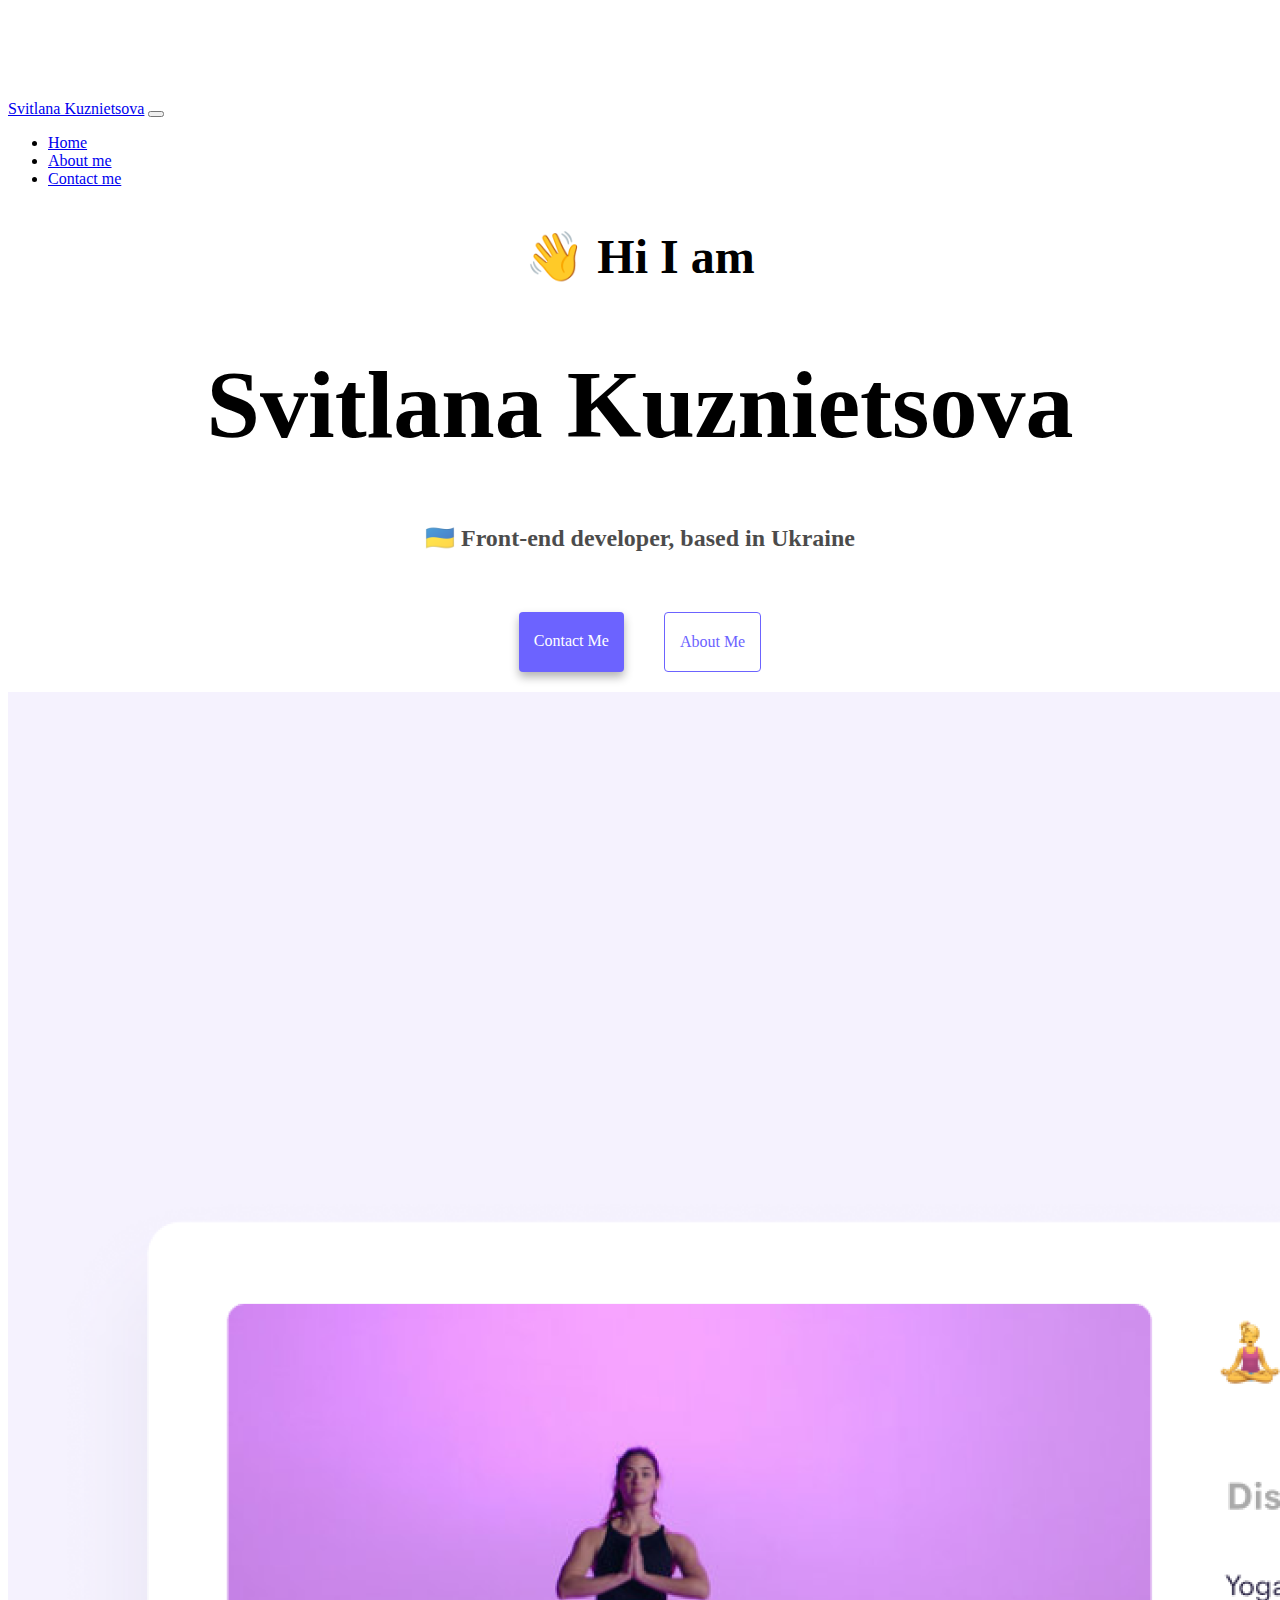
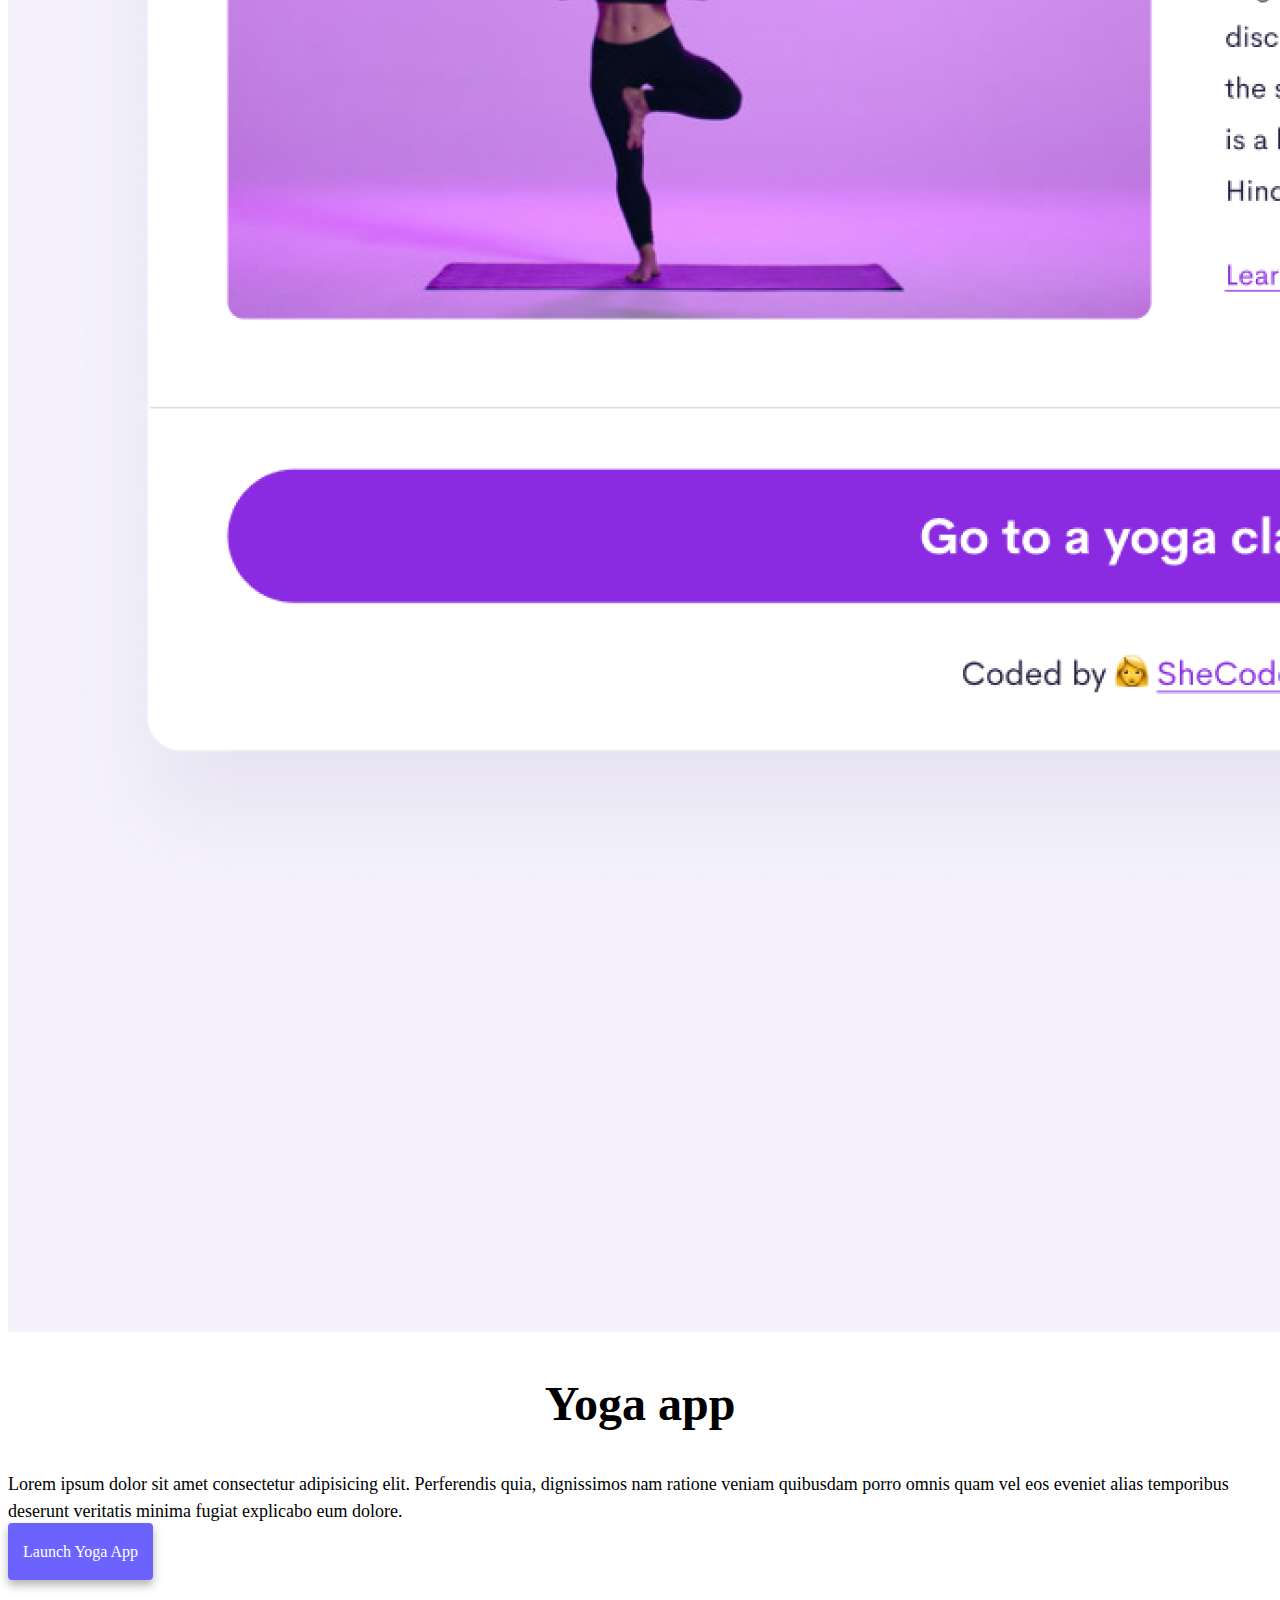
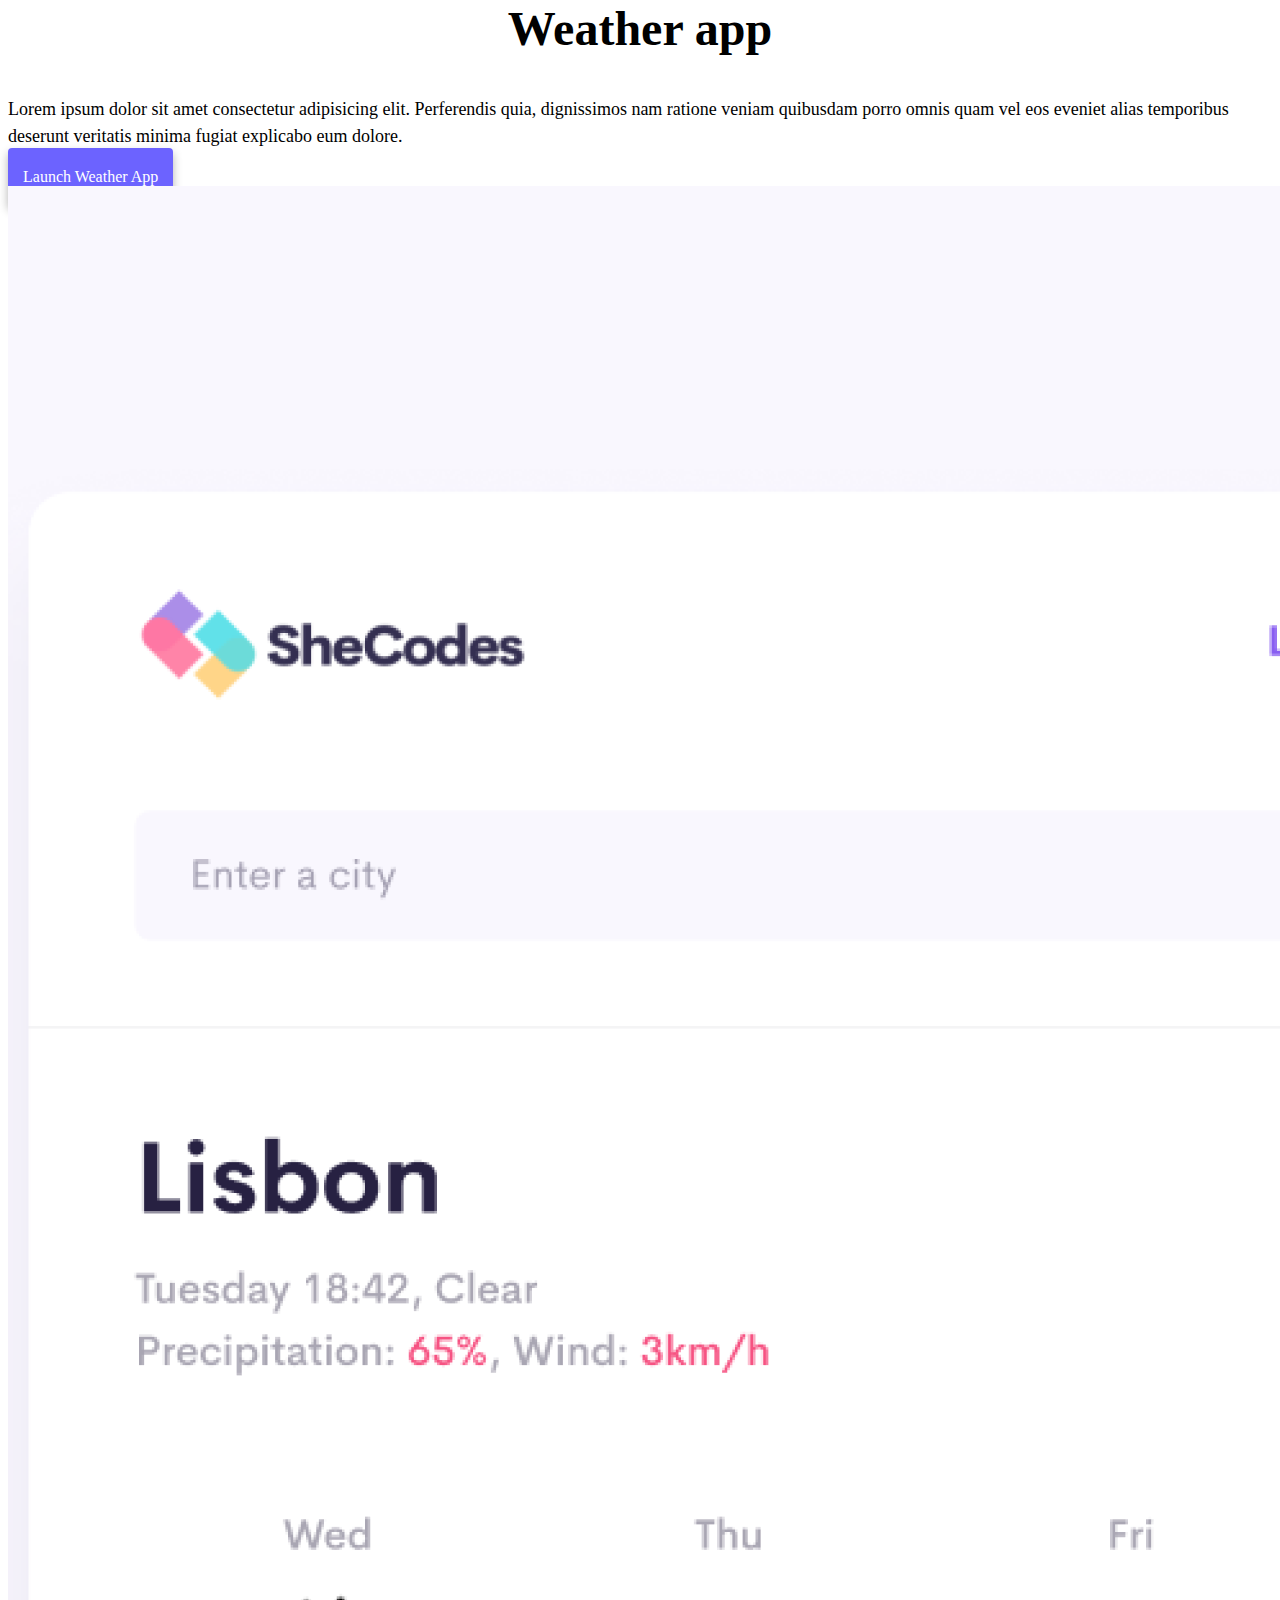
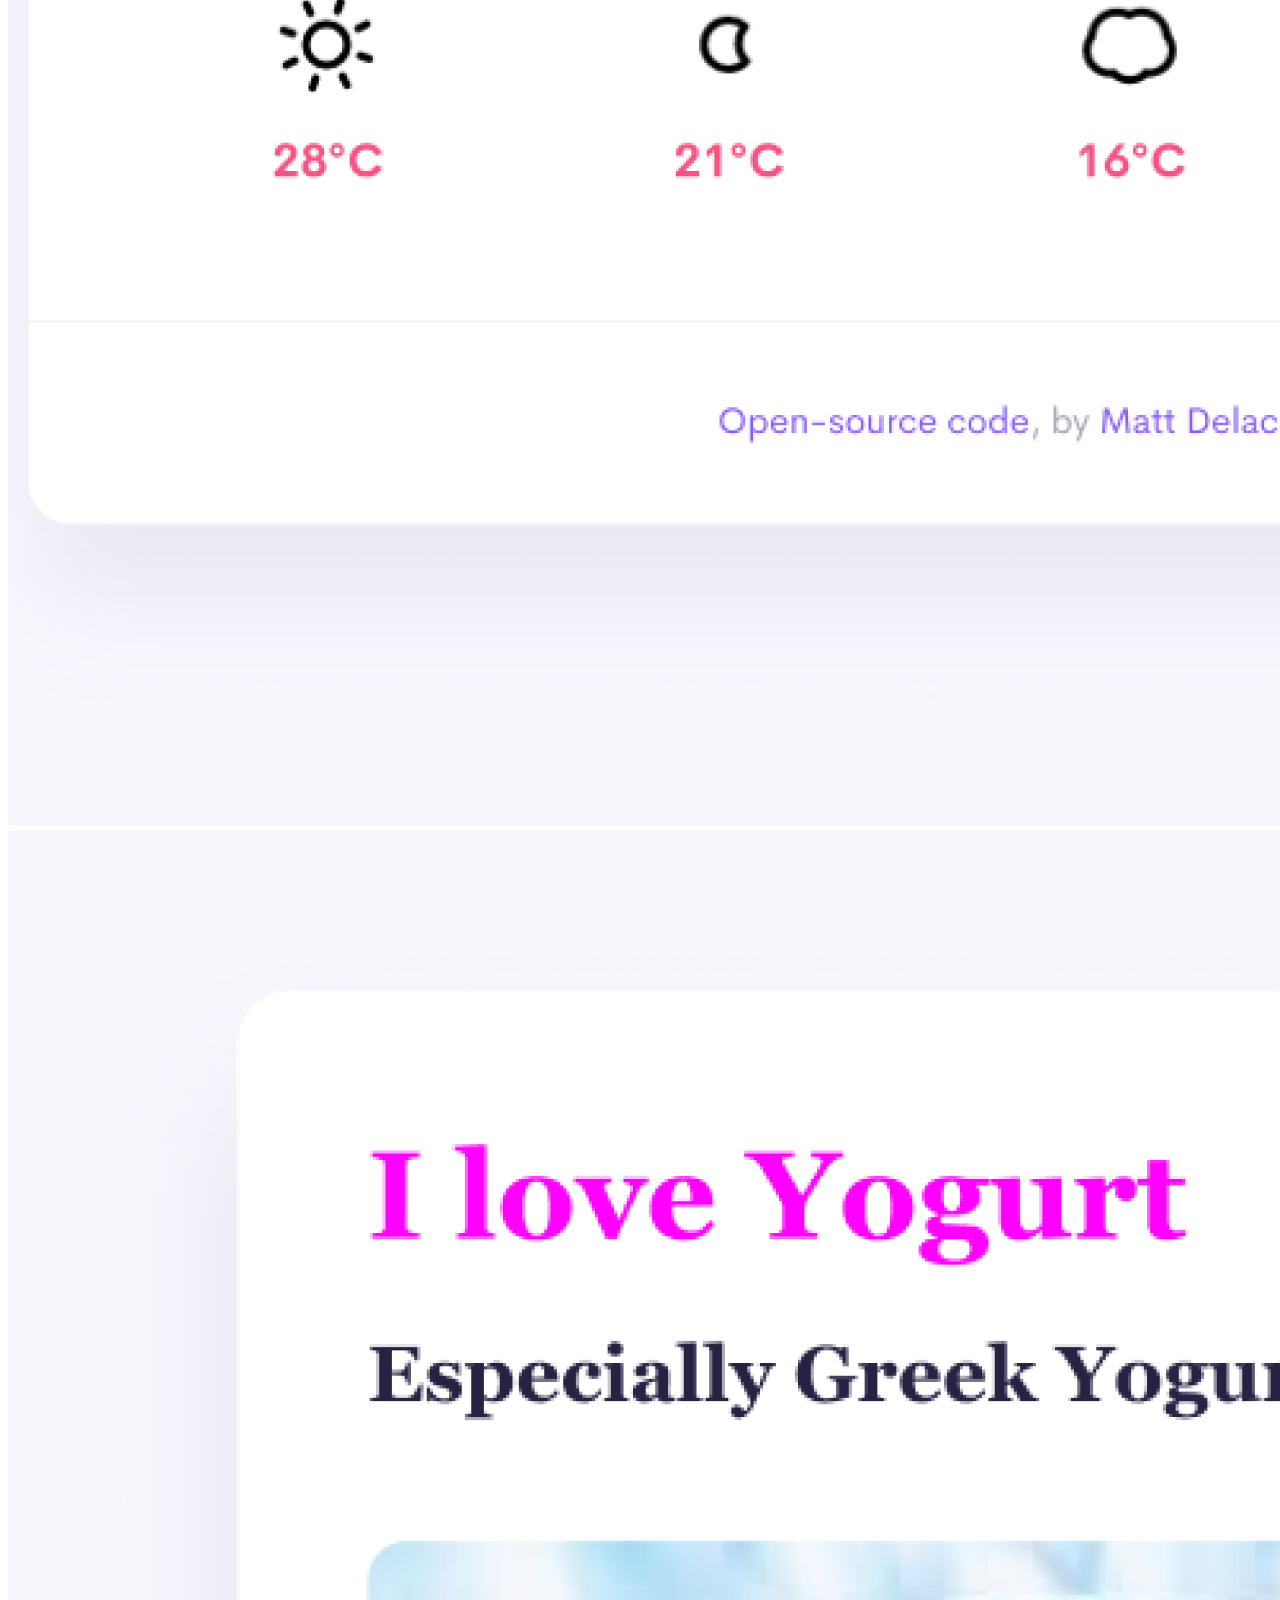
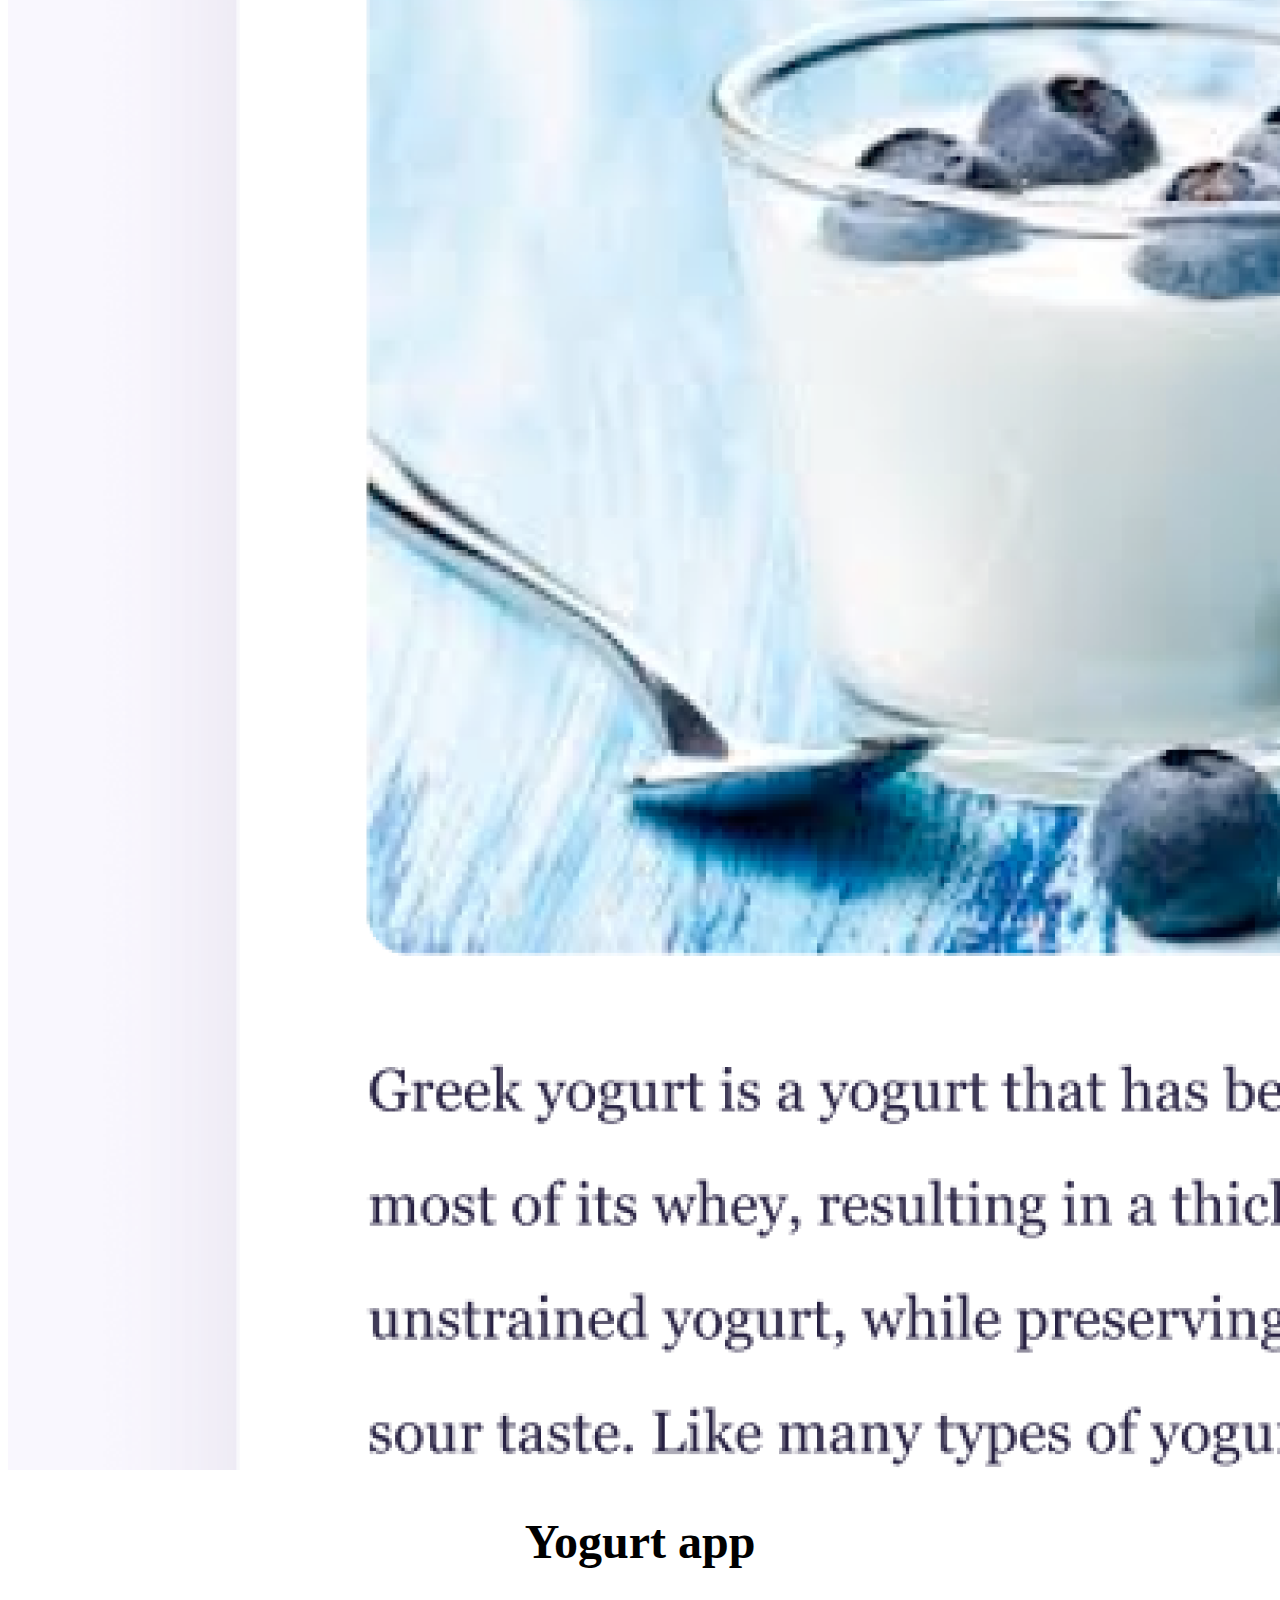
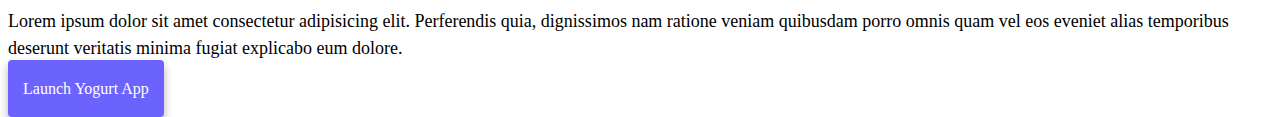
<file: index.html>
<!DOCTYPE html>
<html lang="en">
  <head>
    <meta charset="UTF-8" />
    <meta http-equiv="X-UA-Compatible" content="IE=edge" />
    <meta name="viewport" content="width=device-width, initial-scale=1.0" />
    <title>Svitlana Kuznietsova</title>
    <link
      rel="stylesheet"
      href="https://cdn.jsdelivr.net/npm/bootstrap@4.6.2/dist/css/bootstrap.min.css"
      integrity="sha384-xOolHFLEh07PJGoPkLv1IbcEPTNtaed2xpHsD9ESMhqIYd0nLMwNLD69Npy4HI+N"
      crossorigin="anonymous"
      <script src="https://cdn.jsdelivr.net/npm/jquery@3.5.1/dist/jquery.slim.min.js" integrity="sha384-DfXdz2htPH0lsSSs5nCTpuj/zy4C+OGpamoFVy38MVBnE+IbbVYUew+OrCXaRkfj" crossorigin="anonymous"></script>
      <script src="https://cdn.jsdelivr.net/npm/bootstrap@4.6.2/dist/js/bootstrap.bundle.min.js" integrity="sha384-Fy6S3B9q64WdZWQUiU+q4/2Lc9npb8tCaSX9FK7E8HnRr0Jz8D6OP9dO5Vg3Q9ct" crossorigin="anonymous"></script> 
      <link rel="stylesheet" href="style.css" />
     </head>
  <body>
    <nav class="navbar navbar-expand-lg navbar-light bg-light fixed-top">
      <div class="container">
        <a class="navbar-brand" href="index.html">Svitlana Kuznietsova</a>
        <button
          class="navbar-toggler"
          type="button"
          data-bs-toggle="collapse"
          data-bs-target="#navbarNav"
          aria-controls="navbarNav"
          aria-expanded="false"
          aria-label="Toggle navigation"
        >
          <span class="navbar-toggler-icon"></span>
        </button>
        <div class="collapse navbar-collapse" id="navbarNav">
          <ul class="navbar-nav">
            <li class="nav-item">
              <a class="nav-link" aria-current="page" href="index.html"
                >Home</a
              >
            </li>
            <li class="nav-item">
              <a class="nav-link active" href="about.html">About me</a>
            </li>
            <li class="nav-item">
              <a class="nav-link" href="about.html#contact">Contact me</a>
            </li>
          </ul>
        </div>
      </div>
    </nav>
    <h2 mt-5>👋 Hi I am</h2>
    <h1>Svitlana Kuznietsova</h1>
    <h3>🇺🇦 Front-end developer, based in Ukraine</h3>
    <div class="navigation-links mb-5">
      <a href="about.html#contact" class="contact-link">Contact me</a>
      <a href="about.html" class="about-link">About me</a>
    </div>
    <div class="container">
      <div class="row">
        <div class="col-md-6">
          <img src="images/yoga.png" class="img-fluid rounded">
        </div>
        <div class="col-md-6">
          <h2 class="mb-3">Yoga app</h2>
          <p>
            Lorem ipsum dolor sit amet consectetur adipisicing elit. Perferendis
            quia, dignissimos nam ratione veniam quibusdam porro omnis quam vel
            eos eveniet alias temporibus deserunt veritatis minima fugiat
            explicabo eum dolore.
          </p>
          <div class="mt-5">
            <a href="#" class="primary-link">Launch Yoga App</a>
          </div>
        </div>
        
        <div class="col-md-6 mt-5">
          <h2 class="mb-3">Weather app</h2>
          <p>
            Lorem ipsum dolor sit amet consectetur adipisicing elit. Perferendis
            quia, dignissimos nam ratione veniam quibusdam porro omnis quam vel
            eos eveniet alias temporibus deserunt veritatis minima fugiat
            explicabo eum dolore.
          </p>
          <div class="mt-5">
            <a href="#" class="primary-link">Launch Weather App</a>
          </div>
          </div>
          <div class="col-md-6 mt-5">
          <img src="images/weather.png" class="img-fluid rounded">
        </div>
     
        <div class="col-md-6 mt-5">
          <img src="images/yogurt.png" class="img-fluid rounded">
        </div>
        <div class="col-md-6 mt-5">
          <h2 class="mb-3">Yogurt app</h2>
          <p>
            Lorem ipsum dolor sit amet consectetur adipisicing elit. Perferendis
            quia, dignissimos nam ratione veniam quibusdam porro omnis quam vel
            eos eveniet alias temporibus deserunt veritatis minima fugiat
            explicabo eum dolore.
          </p>
          <div class="mt-5">
            <a href="#" class="primary-link">Launch Yogurt app</a>
          </div>
        </div>
      </div>
    </div>
  </body>
</html>
</file>
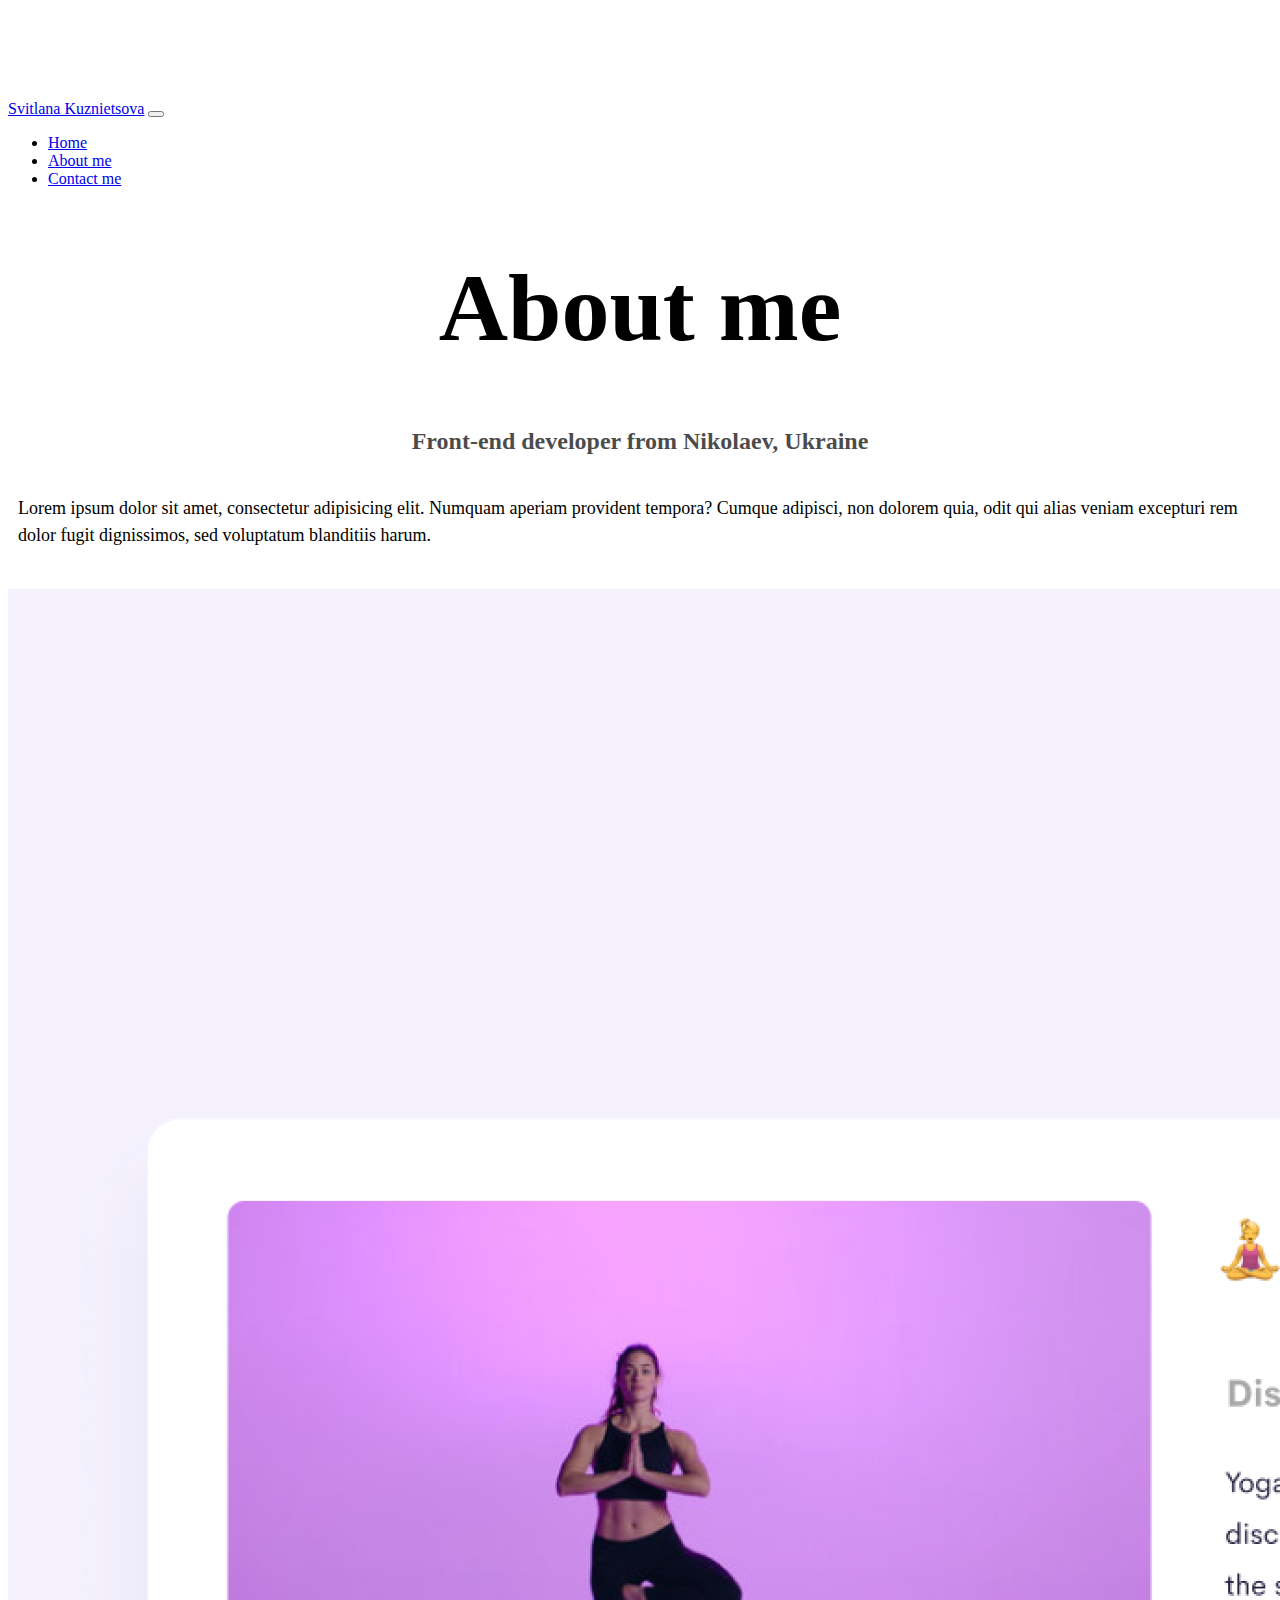
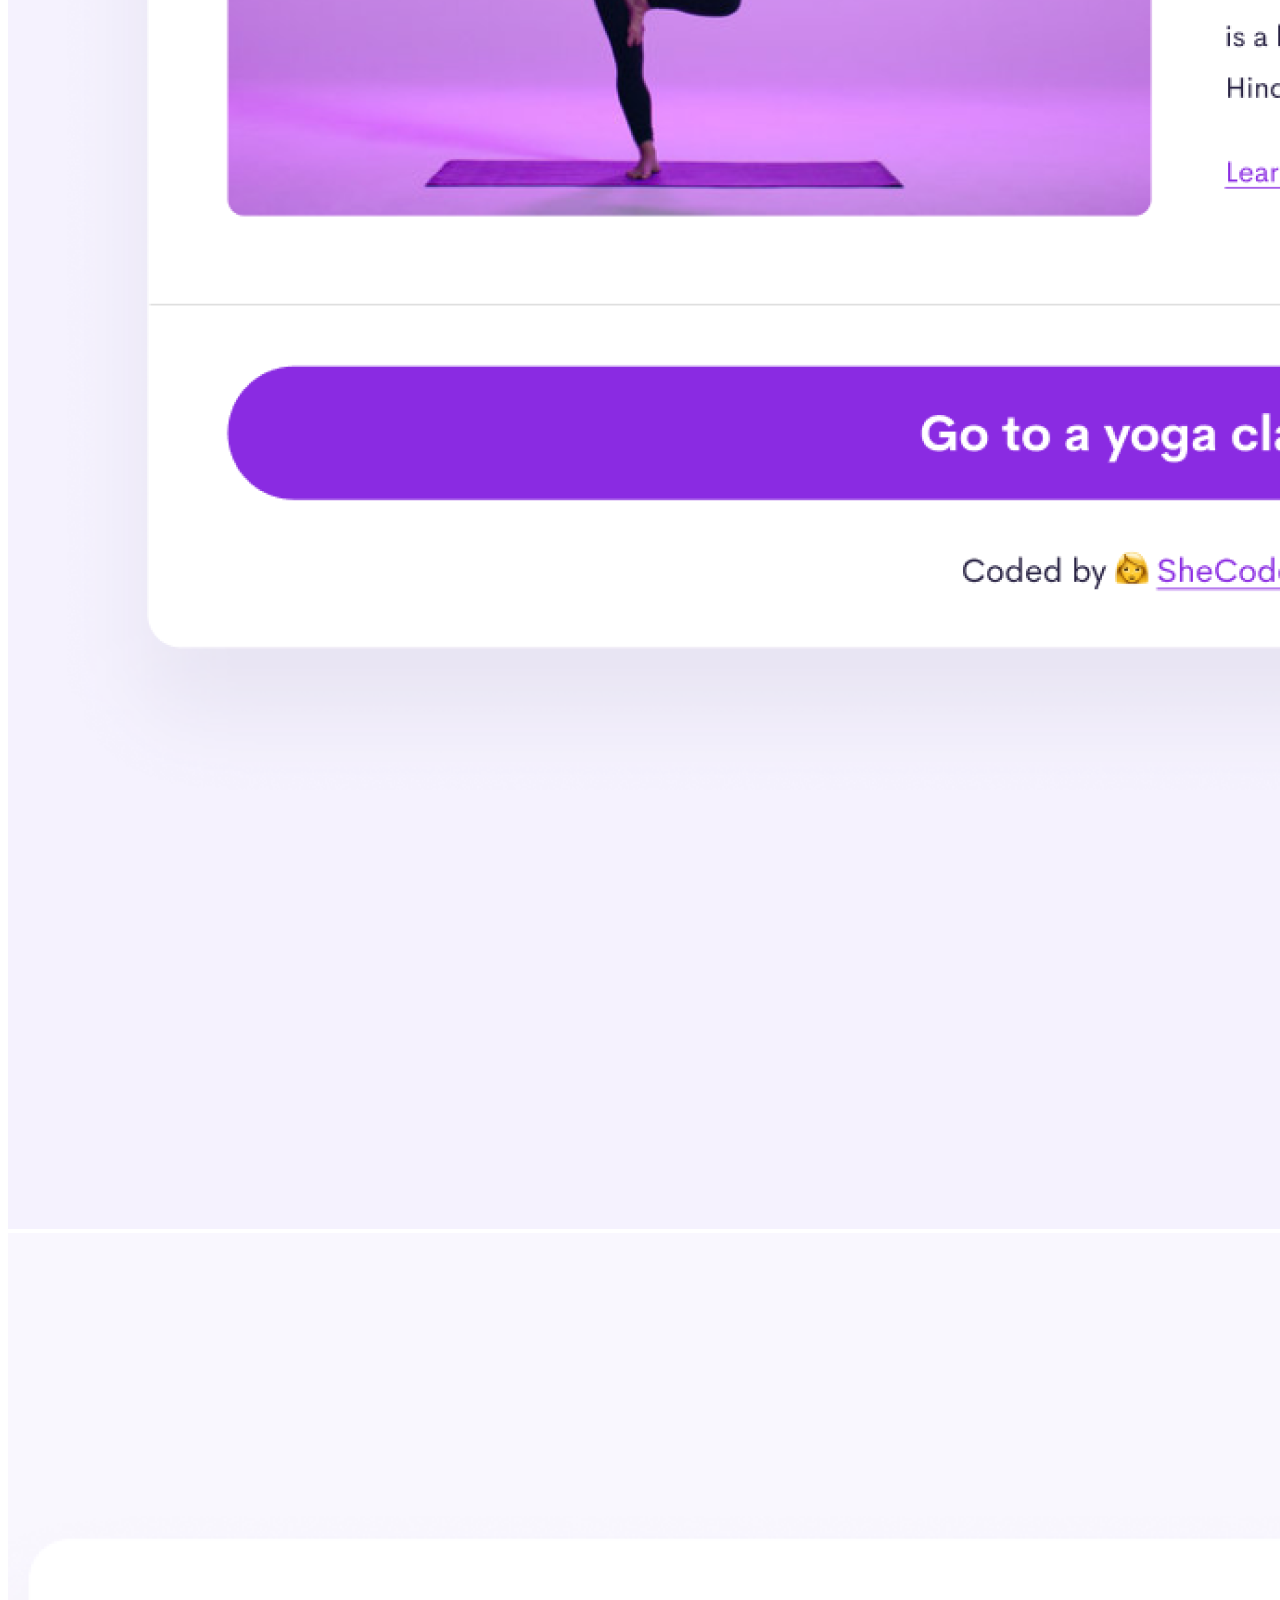
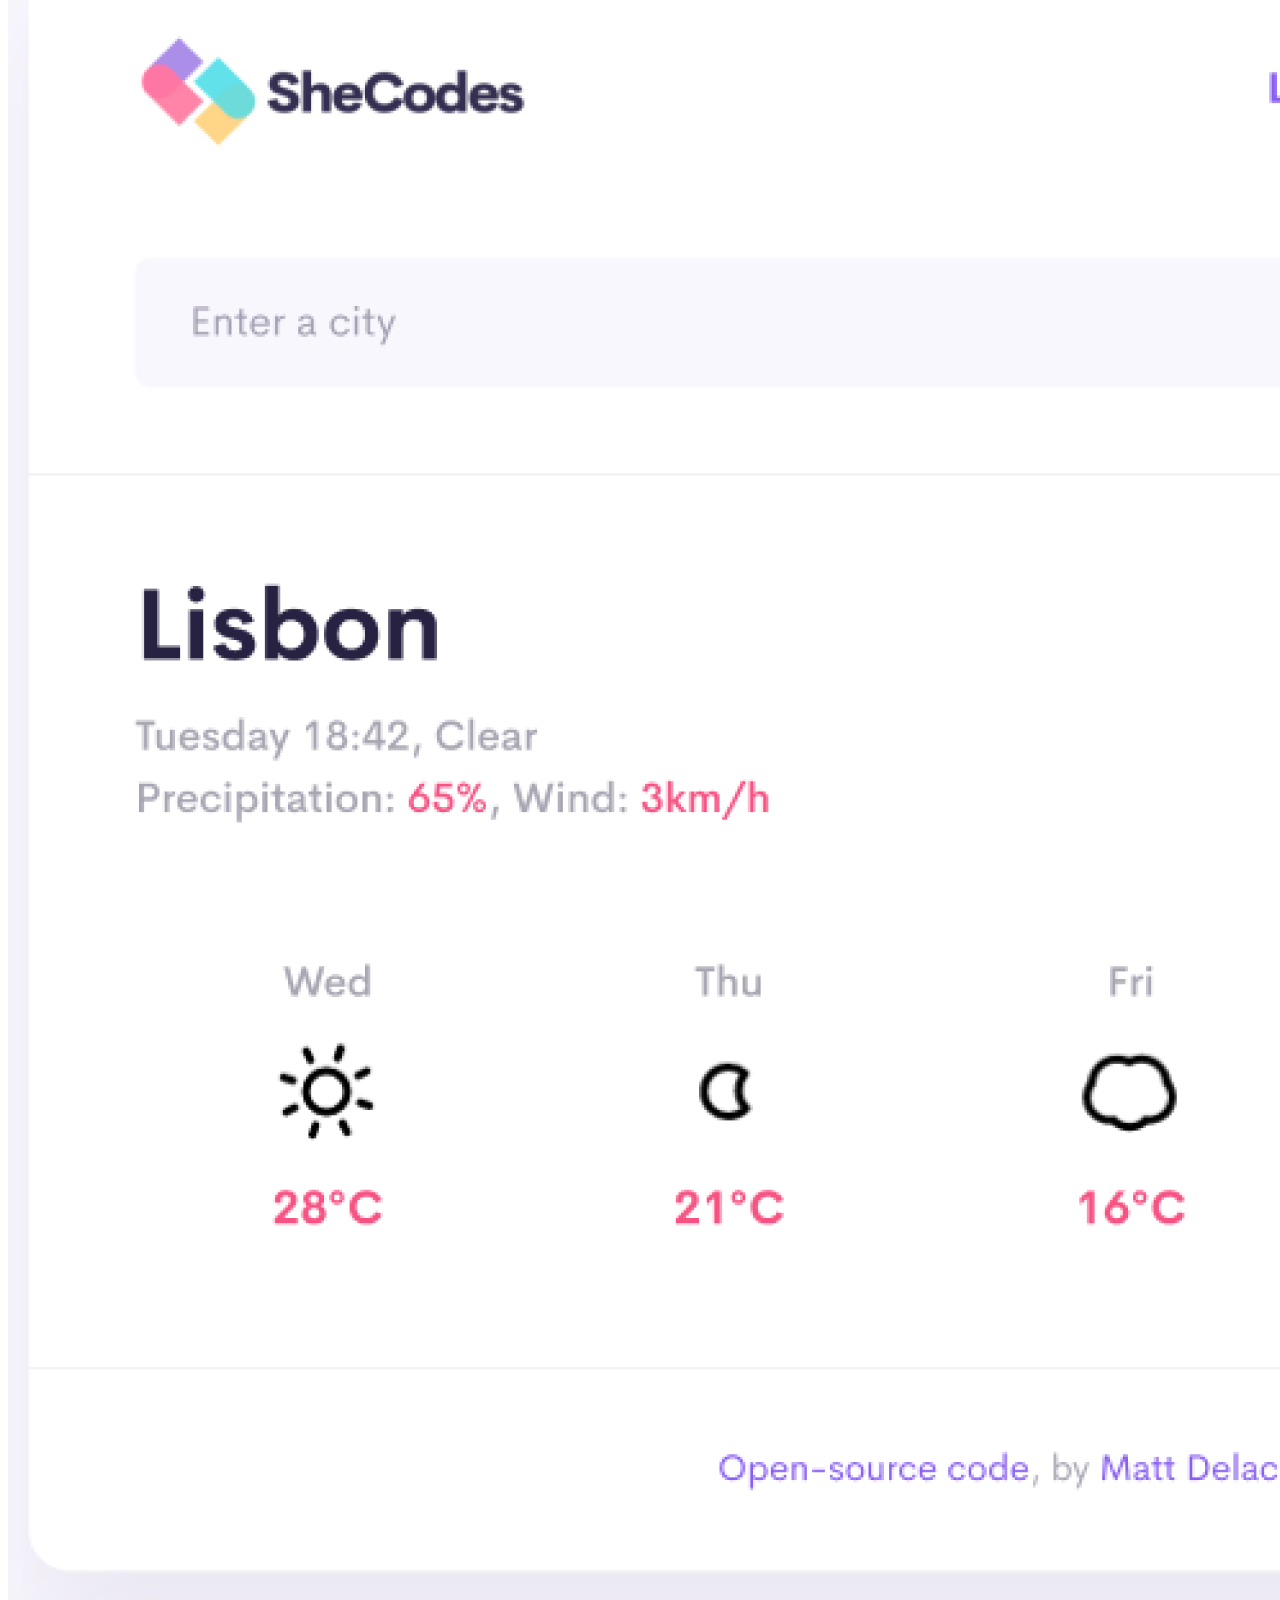
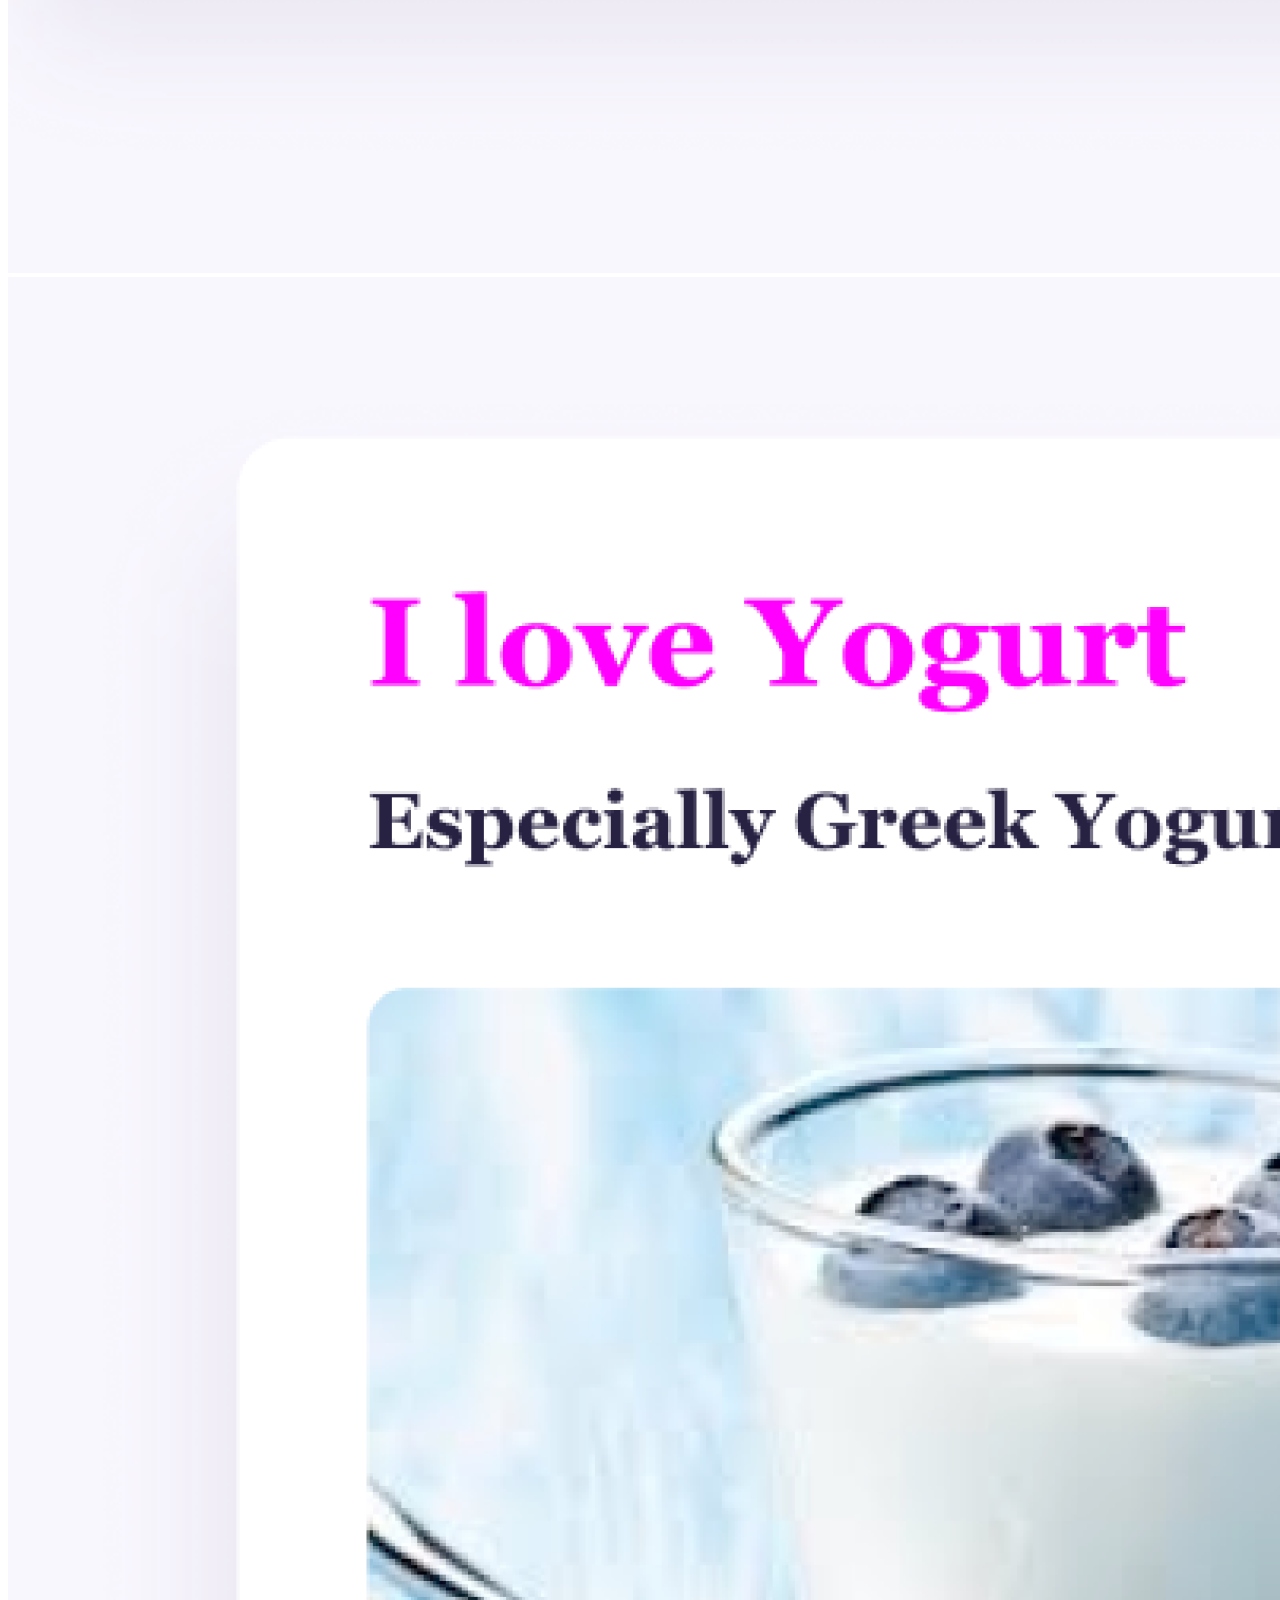
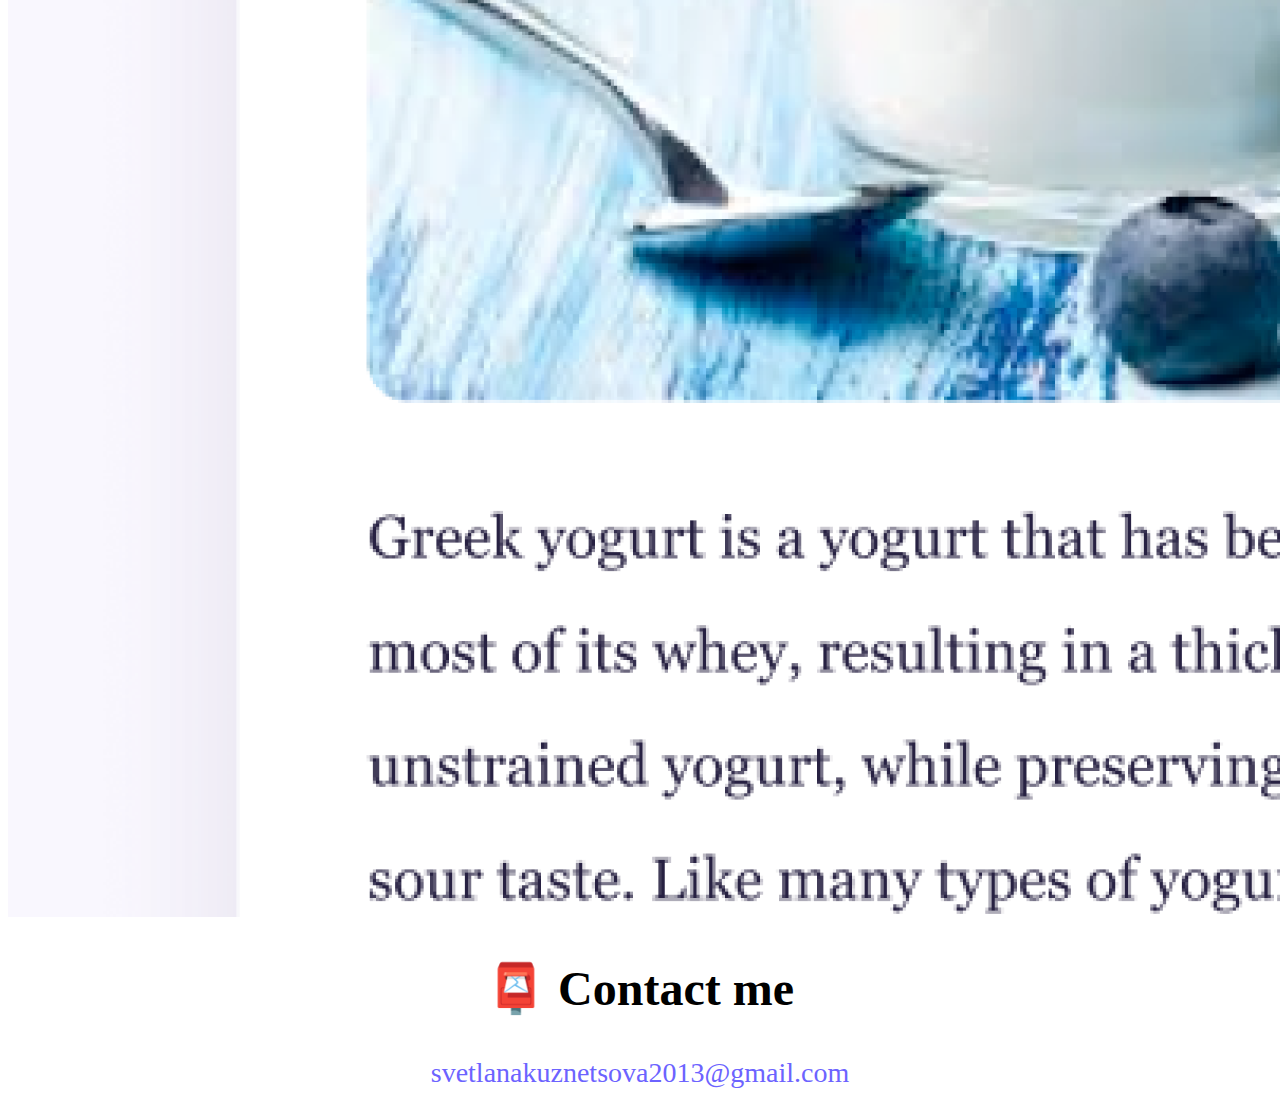
<file: about.html>
<!DOCTYPE html>
<html lang="en">
  <head>
    <meta charset="UTF-8" />
    <meta http-equiv="X-UA-Compatible" content="IE=edge" />
    <meta name="viewport" content="width=device-width, initial-scale=1.0" />
    <link rel="stylesheet" href="style.css" />
    <title>About Svitlana Kuznietsova</title>
   
    <link
      rel="stylesheet"
    href="https://cdn.jsdelivr.net/npm/bootstrap@4.6.2/dist/css/bootstrap.min.css"
    integrity="sha384-xOolHFLEh07PJGoPkLv1IbcEPTNtaed2xpHsD9ESMhqIYd0nLMwNLD69Npy4HI+N"
    crossorigin="anonymous"
    <script
      src="https://cdn.jsdelivr.net/npm/jquery@3.5.1/dist/jquery.slim.min.js"
      integrity="sha384-DfXdz2htPH0lsSSs5nCTpuj/zy4C+OGpamoFVy38MVBnE+IbbVYUew+OrCXaRkfj"
      crossorigin="anonymous"
    ></script>
    <script
      src="https://cdn.jsdelivr.net/npm/bootstrap@4.6.2/dist/js/bootstrap.bundle.min.js"
      integrity="sha384-Fy6S3B9q64WdZWQUiU+q4/2Lc9npb8tCaSX9FK7E8HnRr0Jz8D6OP9dO5Vg3Q9ct"
      crossorigin="anonymous"
    ></script>
    <link rel="stylesheet" href="style.css" />
  </head>
  <body>
    <nav class="navbar navbar-expand-lg navbar-light bg-light fixed-top">
      <div class="container">
        <a class="navbar-brand" href="index.html">Svitlana Kuznietsova</a>
        <button
          class="navbar-toggler"
          type="button"
          data-bs-toggle="collapse"
          data-bs-target="#navbarNav"
          aria-controls="navbarNav"
          aria-expanded="false"
          aria-label="Toggle navigation"
        >
          <span class="navbar-toggler-icon"></span>
        </button>
        <div class="collapse navbar-collapse" id="navbarNav">
          <ul class="navbar-nav">
            <li class="nav-item">
              <a class="nav-link" aria-current="page" href="index.html"
                >Home</a
              >
            </li>
            <li class="nav-item">
              <a class="nav-link active" href="about.html">About me</a>
            </li>
            <li class="nav-item">
              <a class="nav-link" href="about.html#contact">Contact me</a>
            </li>
          </ul>
        </div>
      </div>
    </nav>
    <h1>About me</h1>
    <h3>Front-end developer from Nikolaev, Ukraine</h3>
    <div class="about-paragraphs text-center">
      <p>
        Lorem ipsum dolor sit amet, consectetur adipisicing elit. Numquam
        aperiam provident tempora? Cumque adipisci, non dolorem quia, odit qui
        alias veniam excepturi rem dolor fugit dignissimos, sed voluptatum
        blanditiis harum.
      </p>
    </div>
    <div class="container" class="mw-100">
    <div class="row">
      <div class="col-md-4">
        <img src="images/yoga.png" class="img-fluid rounded shadow-sm p-2 border">
      </div>
      <div class="col-md-4">
        <img src="images/weather.png" class="img-fluid rounded shadow-sm p-2 border">
      </div>
      <div class="col-md-4">
        <img src="images/yogurt.png" class="img-fluid rounded shadow-sm p-2 border">
      </div>
     </div>
    </div>

    <div id="contact" class="mt-5">
      <h2>📮 Contact me</h2>
      <a href="mailto:svetlanakuznetsova2013@gmail.com" class="email-link">
        svetlanakuznetsova2013@gmail.com</a
      >
    </div>
  </body>
</html>
</file>
<file: style.css>
:root {
  --primary-color: #6c63ff;
  --secondary-color: #f5f2fe;
  --box-shadow: 0 5px 10px rgba(0, 0, 0, 0.3);
}

body {
  margin-top: 100px;
}

h1,
h2,
h3 {
  text-align: center;
}

h1 {
  font-size: 96px;
}

h2 {
  font-size: 48px;
}

h3 {
  font-size: 24px;
  opacity: 0.7;
}

p {
  font-size: 18px;
  line-height: 1.5;
}

.navigation-links {
  display: flex;
  margin-top: 40px;
  justify-content: center;
}

.navigation-links a {
  margin: 20px;
  border-radius: 4px;
  padding: 20px 15px;
  text-decoration: none;
  text-transform: capitalize;
}

.contact-link {
  background: var(--primary-color);
  box-shadow: var(--box-shadow);
  color: white;
}

.about-link {
  color: var(--primary-color);
  border: 1px solid var(--primary-color);
}

.about-paragraphs {
  display: flex;
  margin: 30px 0;
}
.about-paragraphs p {
  margin: 10px;
}

.email-link {
  display: flex;
  justify-content: center;
  color: var(--primary-color);
  font-size: 28px;
  text-decoration: none;
}

.email-link:hover {
  text-decoration: underline;
}
.primary-link {
  background: var(--primary-color);
  box-shadow: var(--box-shadow);
  color: white;
  border-radius: 4px;
  padding: 20px 15px;
  text-decoration: none;
  text-transform: capitalize;
}
</file>
